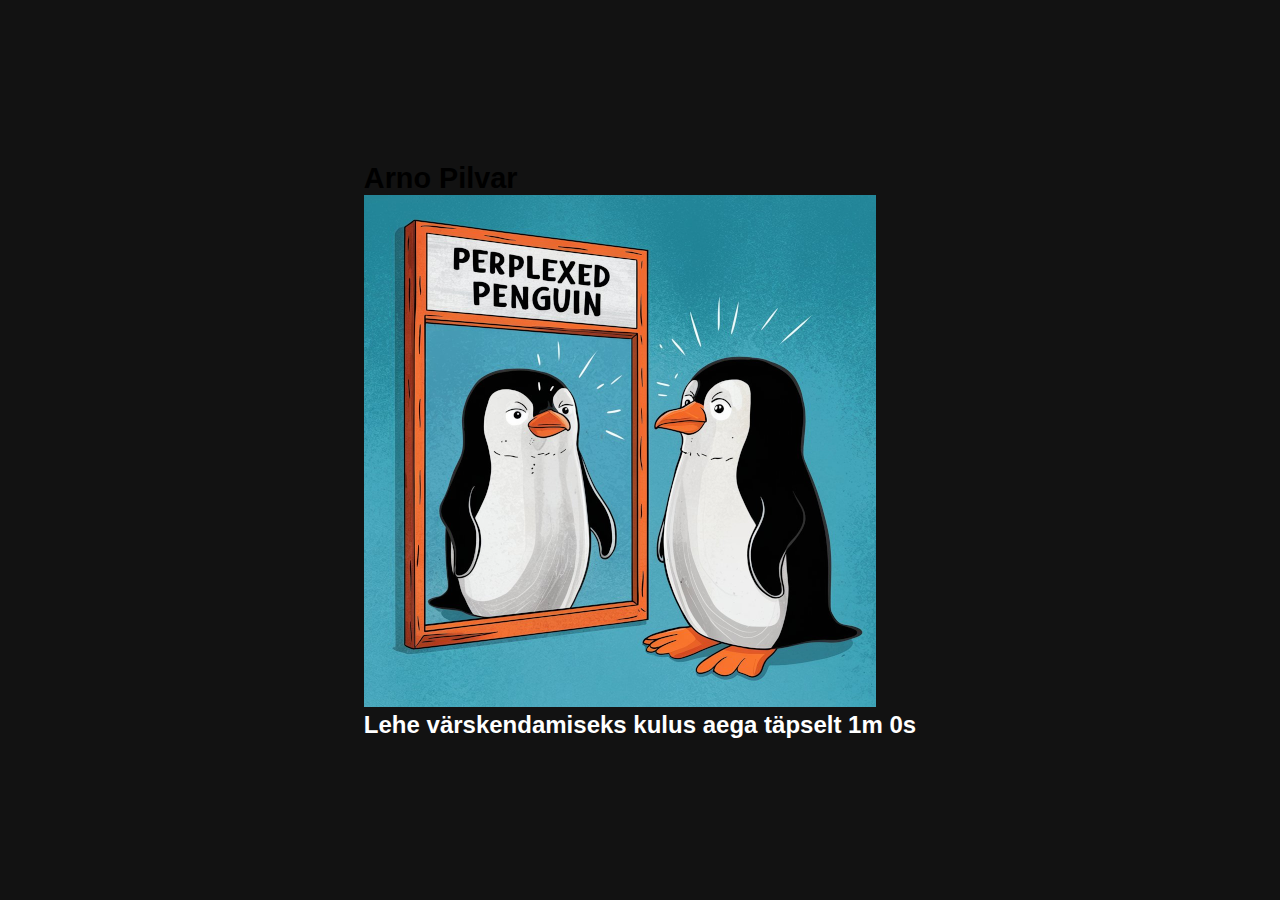
<file: src/index.html>
<!DOCTYPE html>
<html lang="en">

<head>
  <meta charset="UTF-8">
  <meta name="viewport" content="width=device-width, initial-scale=1.0">
  <link rel="stylesheet" href="styles.css">
  <title>ut2025azapp</title>
</head>

<body>
  <main>
    <h1>Arno Pilvar</h1>
    <img src="PerplexedPenguin.png" class="center">
    <h2>Lehe värskendamiseks kulus aega täpselt 1m 0s</h2>
  </main>
</body>

</html>
</file>
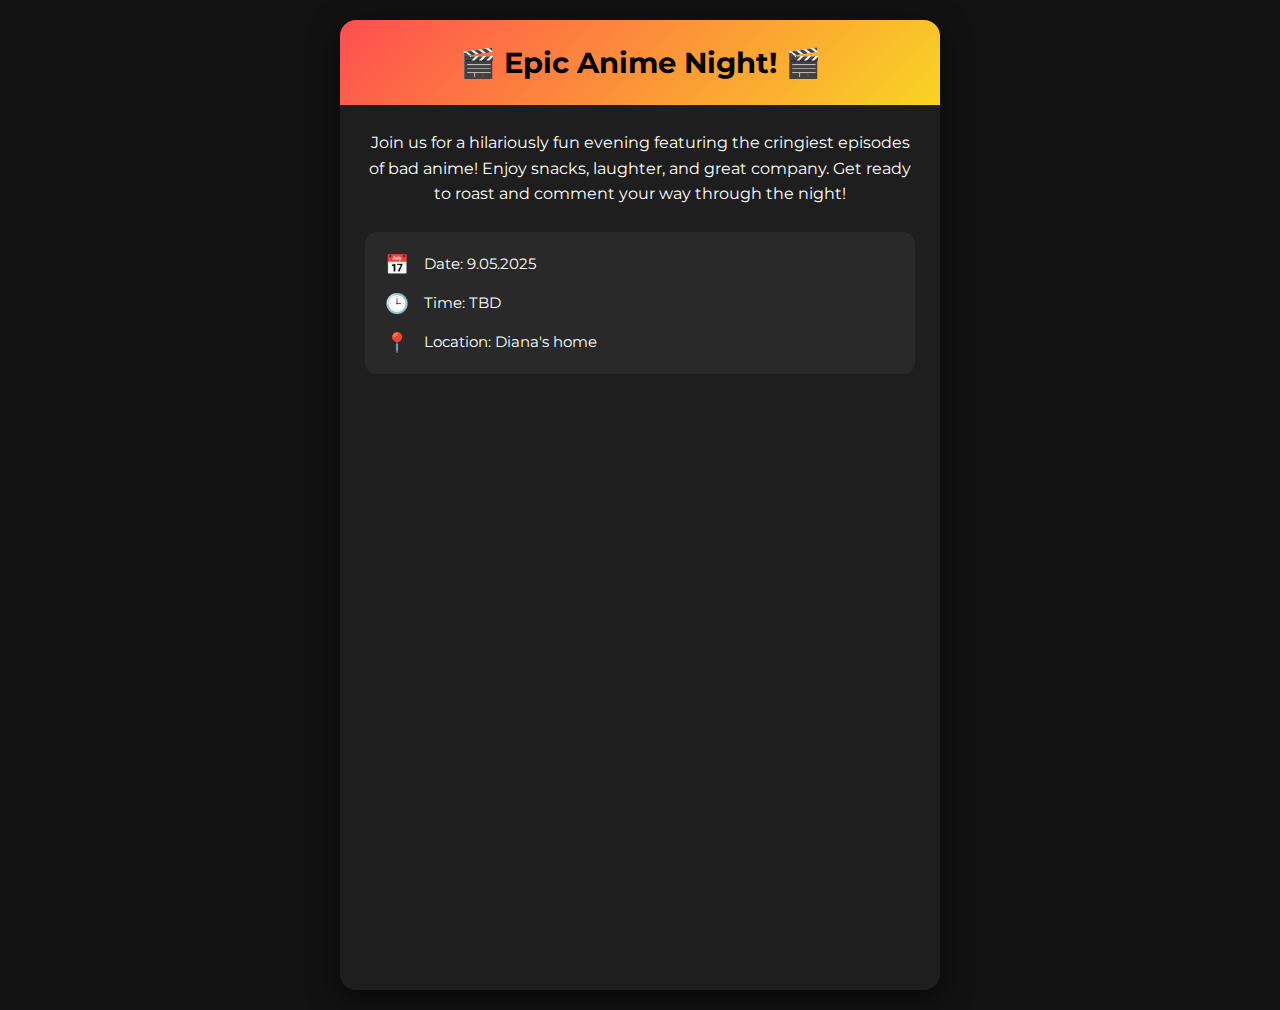
<file: src/invite.html>
<!DOCTYPE html>
<html lang="en">
<head>
  <meta charset="UTF-8">
  <meta name="viewport" content="width=device-width, initial-scale=1.0">
  <link rel="stylesheet" href="styles.css">
  <link rel="preconnect" href="https://fonts.googleapis.com">
  <link rel="preconnect" href="https://fonts.gstatic.com" crossorigin>
  <link href="https://fonts.googleapis.com/css2?family=Montserrat:wght@400;700&display=swap" rel="stylesheet">
  <title>Anime Night Invitation</title>
</head>

<body>
  <div class="container">
    <div class="card">
      <header>
        <h1>🎬 Epic Anime Night! 🎬</h1>
      </header>
      <div class="content">
        <p class="description">
          Join us for a hilariously fun evening featuring the cringiest episodes of bad anime!
          Enjoy snacks, laughter, and great company.
          Get ready to roast and comment your way through the night!
        </p>

        <div class="details">
          <div class="detail-item">
            <span class="icon">📅</span>
            <span class="info">Date: 9.05.2025</span>
          </div>
          <div class="detail-item">
            <span class="icon">🕒</span>
            <span class="info">Time: TBD</span>
          </div>
          <div class="detail-item">
            <span class="icon">📍</span>
            <span class="info">Location: Diana's home</span>
          </div>
        </div>

        <div class="video-container vertical">
          <iframe src="https://www.youtube.com/embed/cWZgnNTzx1c?mute=1" frameborder="0" allow="accelerometer; autoplay; clipboard-write; encrypted-media; gyroscope; picture-in-picture" allowfullscreen></iframe>
        </div>
      </div>
    </div>
  </div>
</body>
</html>
</file>
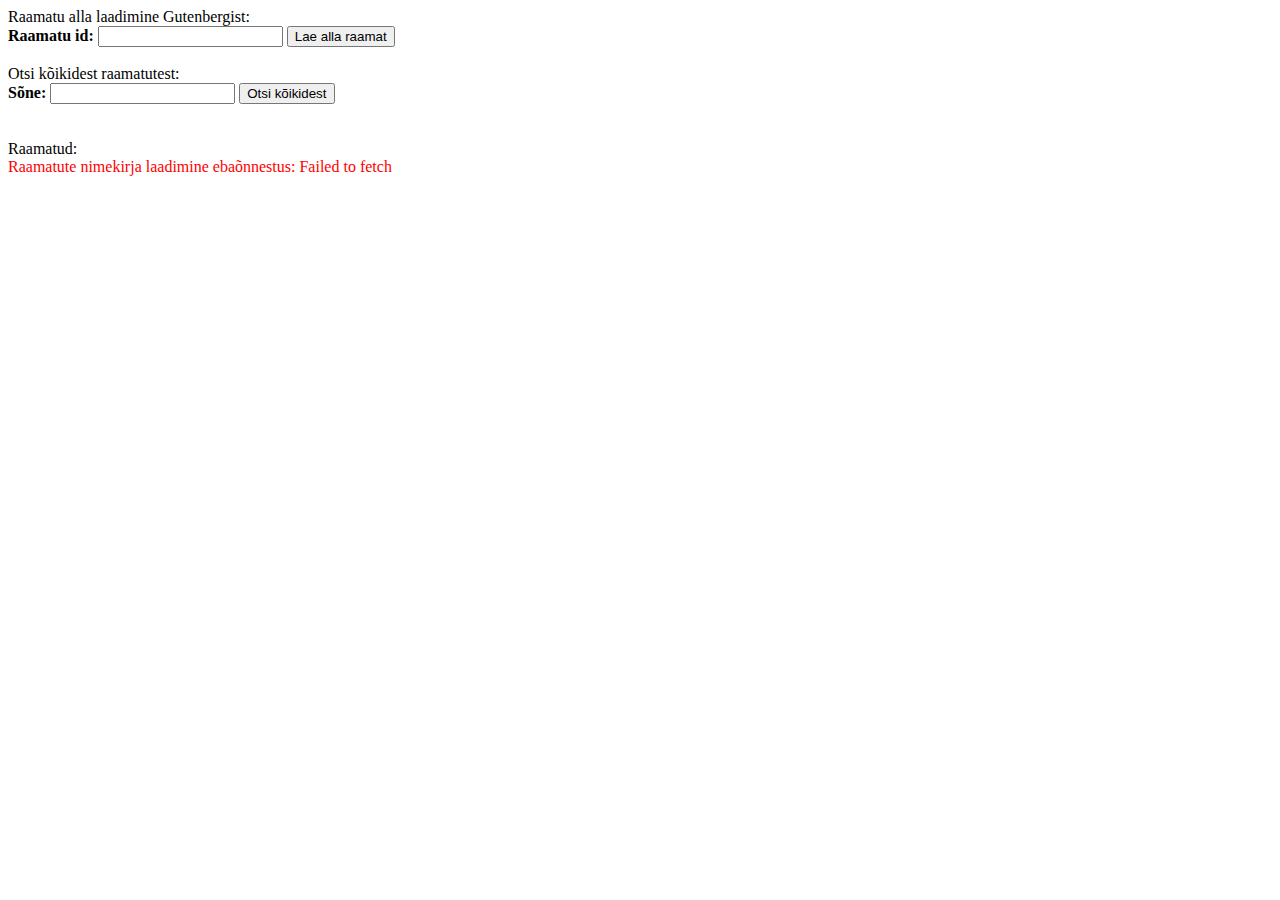
<file: src/lab12.html>
<!DOCTYPE html>
<html lang="ee">
<head>
    <meta charset="UTF-8">
    <title>Raamatute haldamise veebirakendus</title>

<script type="text/javascript" src="apiparingud.js"></script>

<script>
	window.onload=function(){
			const frontForm = document.getElementById("frontform");
			frontForm.addEventListener("submit", handleFormSubmit);

			// Add listener for the global search button
			const globalSearchButton = document.getElementById("globalSearchButton");
			globalSearchButton.addEventListener("click", otsiKoikidest); // Note: click listener, not submit

			listiraamatud();
	}
</script>
</head>

<body>

Raamatu alla laadimine Gutenbergist:

<form action="http://localhost:5000/raamatud/" id="frontform">
	<label for="raamatu_id">
		<strong>Raamatu id:</strong>
		<input type="text" name="raamatu_id" id="raamatu_id">
	</label>
	<input type="submit" value="Lae alla raamat">
</form>
<br />

<!-- Add Global Search Section -->
Otsi kõikidest raamatutest:
<div>
    <label for="global_sone">
        <strong>Sõne:</strong>
        <input type="text" name="global_sone" id="global_sone">
    </label>
    <button id="globalSearchButton">Otsi kõikidest</button>
</div>


<br />
<div id="tulemus"></div>
<br />


Raamatud:

<div id="raamatud_result"></div>

</body>
</html>
</file>
<file: src/styles.css>
/* Modern Reset & Base Styles */
* {
  margin: 0;
  padding: 0;
  box-sizing: border-box;
  font-family: 'Montserrat', Arial, sans-serif;
}

body {
  background-color: #121212;
  color: #ffffff;
  min-height: 100vh;
  display: flex;
  justify-content: center;
  align-items: center;
  padding: 20px;
}

.container {
  width: 100%;
  max-width: 600px;
  margin: 0 auto;
}

.card {
  background-color: #1e1e1e;
  border-radius: 16px;
  overflow: hidden;
  box-shadow: 0 10px 30px rgba(0, 0, 0, 0.5);
  animation: fadeIn 0.8s ease-in;
}

header {
  background: linear-gradient(135deg, #ff4e50, #f9d423);
  padding: 25px 20px;
  text-align: center;
}

h1 {
  font-size: 1.8rem;
  font-weight: 700;
  margin: 0;
  color: #000;
}

.content {
  padding: 25px;
}

.description {
  font-size: 1rem;
  line-height: 1.6;
  margin-bottom: 25px;
  text-align: center;
}

.details {
  background-color: rgba(255, 255, 255, 0.05);
  border-radius: 12px;
  padding: 20px;
  margin-bottom: 25px;
}

.detail-item {
  display: flex;
  align-items: center;
  margin-bottom: 15px;
}

.detail-item:last-child {
  margin-bottom: 0;
}

.icon {
  font-size: 1.2rem;
  margin-right: 15px;
  min-width: 24px;
}

.info {
  font-size: 0.95rem;
}

.video-container {
  position: relative;
  overflow: hidden;
  border-radius: 12px;
  max-width: 320px;
  margin: 0 auto;
}

/* Vertical aspect ratio (9:16) for the video */
.video-container.vertical {
  padding-bottom: 103%; /* This is a 9:16 aspect ratio (common vertical video ratio) */
  height: 0;
  width: 100%;
}

.video-container iframe {
  position: absolute;
  top: 0;
  left: 0;
  width: 100%;
  height: 100%;
  border: none;
}

/* Animations */
@keyframes fadeIn {
  from { opacity: 0; transform: translateY(20px); }
  to { opacity: 1; transform: translateY(0); }
}

/* Media Queries for Responsive Design */
@media (max-width: 480px) {
  h1 {
    font-size: 1.5rem;
  }

  .content {
    padding: 20px;
  }

  .description {
    font-size: 0.9rem;
  }

  .details {
    padding: 15px;
  }

  .icon {
    font-size: 1rem;
  }

  .info {
    font-size: 0.85rem;
  }
}
</file>
